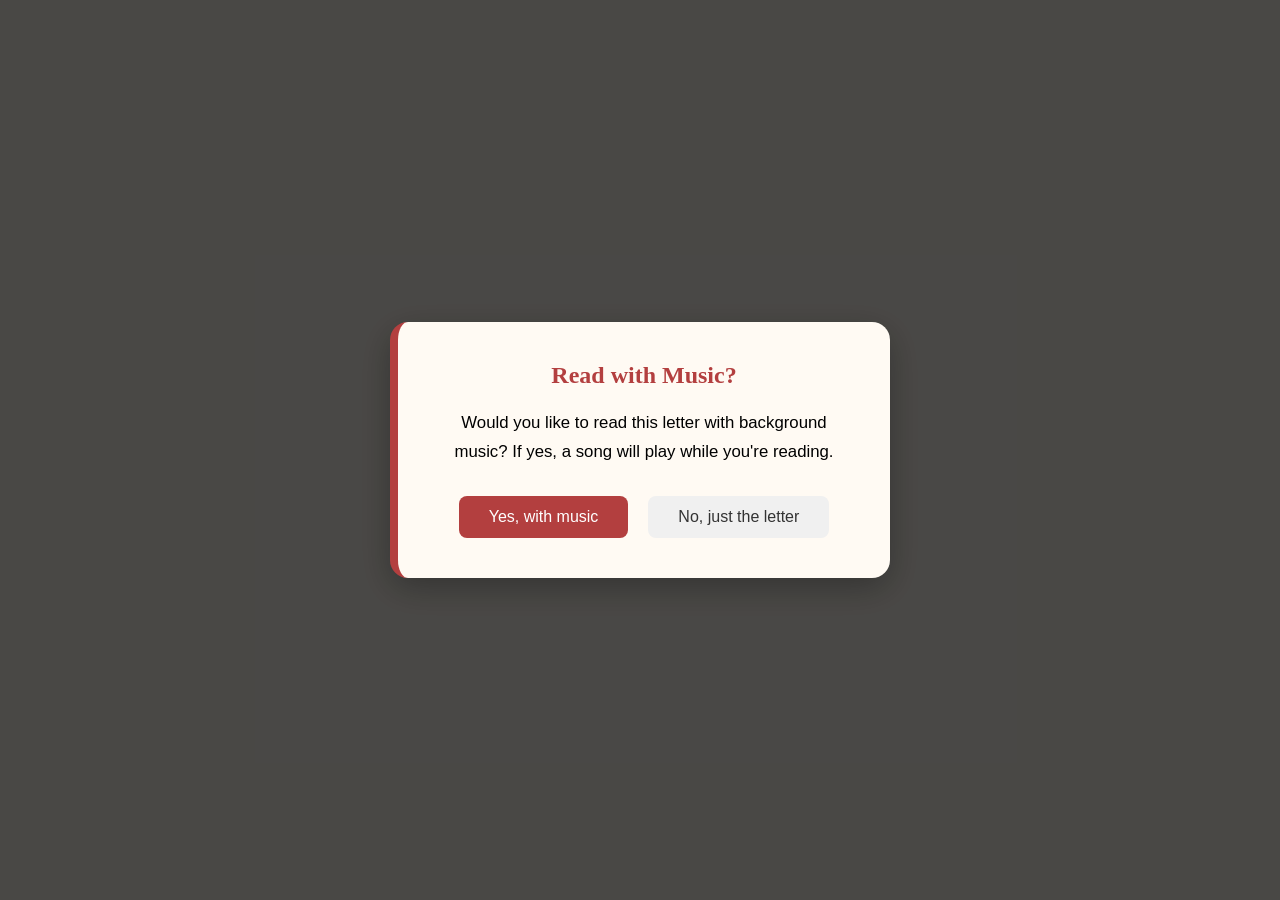
<file: home.html>
<!DOCTYPE html>
<html lang="en">
<head>
  <meta charset="UTF-8">
  <meta name="viewport" content="width=device-width, initial-scale=1.0">
  <title>Hi</title>
  <style>
    @import url('https://fonts.cdnfonts.com/css/eurostile');
    @import url('https://fonts.cdnfonts.com/css/gabriel-2');
    @import url('https://fonts.cdnfonts.com/css/handwriting');

    * {
      margin: 0;
      padding: 0;
      box-sizing: border-box;
    }

    body {
      background: #f6f2ea;
      padding: 30px;
      display: flex;
      justify-content: center;
      min-height: 100vh;
      font-family: 'Handwriting', sans-serif;
      cursor: url('data:image/svg+xml;utf8,<svg xmlns="http://www.w3.org/2000/svg" width="24" height="24" viewBox="0 0 24 24"><path fill="%23b33f3f" d="M3 17.25V21h3.75L17.81 9.94l-3.75-3.75L3 17.25zM20.71 7.04c.39-.39.39-1.02 0-1.41l-2.34-2.34c-.39-.39-1.02-.39-1.41 0l-1.83 1.83 3.75 3.75 1.83-1.83z"/></svg>'), auto;
    }

    .notebook-container {
      max-width: 800px;
      width: 100%;
      position: relative;
    }

    .letter {
      font-family: 'Handwriting', sans-serif;
      max-width: 800px;
      background: #fffaf3;
      padding: 40px 35px;
      border-radius: 0 18px 18px 0;
      box-shadow: 0 10px 35px rgba(0,0,0,0.18);
      animation: fadeIn 1.5s ease;
      display: none; 
      position: relative;
      border-left: 12px solid #b33f3f;
    }


    .letter::before {
      content: "";
      position: absolute;
      left: -12px;
      top: 0;
      height: 100%;
      width: 12px;
      background: 
          repeating-linear-gradient(
              to bottom,
              #b33f3f,
              #b33f3f 5px,
              #fffaf3 5px,
              #fffaf3 10px
          );
      border-radius: 4px 0 0 4px;
    }

  
    .letter::after {
      content: "";
      position: absolute;
      top: 0;
      left: 20px;
      right: 20px;
      bottom: 0;
      background: 
          repeating-linear-gradient(
              to bottom,
              transparent,
              transparent 23px,
              rgba(0,0,0,0.05) 23px,
              rgba(0,0,0,0.05) 24px
          );
      pointer-events: none;
      z-index: 0;
    }

    h1 {
      text-align: center;
      font-size: 2.2rem;
      color: #b33f3f;
      margin-bottom: 25px;
      font-family: 'Gabriel', sans-serif;
      font-weight: bold;
      position: relative;
      z-index: 1;
    }

    p {
      font-family: 'Handwriting', sans-serif;
      font-weight: 500;
      opacity: 0;
      margin-bottom: 22px;
      line-height: 1.7;
      white-space: pre-wrap;
      font-size: 1.05rem;
      animation: reveal 0.8s forwards ease-out;
      position: relative;
      z-index: 1;
    }


    .ink-blot {
      position: absolute;
      width: 80px;
      height: 80px;
      background: radial-gradient(circle, rgba(179,63,63,0.1) 0%, rgba(179,63,63,0) 70%);
      border-radius: 50%;
      z-index: 0;
    }

    .ink-blot:nth-child(1) {
      top: 15%;
      left: 10%;
      transform: rotate(15deg);
    }

    .ink-blot:nth-child(2) {
      bottom: 20%;
      right: 8%;
      transform: rotate(-10deg);
    }


    .music-player {
      position: fixed;
      bottom: 20px;
      right: 20px;
      background: #fffaf3;
      padding: 10px 15px;
      border-radius: 8px;
      box-shadow: 0 4px 15px rgba(0,0,0,0.1);
      display: none;
      align-items: center;
      gap: 10px;
      z-index: 100;
      border-left: 4px solid #b33f3f;
    }

    .music-player button {
      background: #b33f3f;
      color: white;
      border: none;
      border-radius: 4px;
      padding: 5px 10px;
      cursor: pointer;
      font-family: 'Handwriting', sans-serif;
    }

    .music-player button:hover {
      background: #9a3434;
    }

    .song-info {
      font-size: 0.9rem;
      color: #b33f3f;
    }

    .modal {
      position: fixed;
      top: 0;
      left: 0;
      width: 100%;
      height: 100%;
      background-color: rgba(0, 0, 0, 0.7);
      display: flex;
      justify-content: center;
      align-items: center;
      z-index: 1000;
    }

    .modal-content {
      background-color: #fffaf3;
      padding: 40px;
      border-radius: 18px;
      text-align: center;
      max-width: 500px;
      width: 90%;
      box-shadow: 0 10px 35px rgba(0,0,0,0.3);
      border-left: 8px solid #b33f3f;
    }

    .modal h2 {
      color: #b33f3f;
      margin-bottom: 20px;
      font-family: "Playfair Display", serif;
    }

    .modal p {
      margin-bottom: 30px;
      opacity: 1;
      animation: none;
    }

    .modal-buttons {
      display: flex;
      justify-content: center;
      gap: 20px;
    }

    .modal-btn {
      padding: 12px 30px;
      border: none;
      border-radius: 8px;
      font-size: 1rem;
      cursor: pointer;
      transition: all 0.3s ease;
      font-family: 'Handwriting', sans-serif;
    }

    .yes-btn {
      background-color: #b33f3f;
      color: white;
    }

    .no-btn {
      background-color: #f0f0f0;
      color: #333;
    }

    .modal-btn:hover {
      transform: translateY(-2px);
      box-shadow: 0 5px 15px rgba(0,0,0,0.1);
    }

    .yes-btn:hover {
      background-color: #9a3434;
    }

    .no-btn:hover {
      background-color: #e0e0e0;
    }

    @keyframes reveal {
      from {
        opacity: 0;
        transform: translateY(10px);
      }
      to {
        opacity: 1;
        transform: translateY(0);
      }
    }

    @keyframes fadeIn {
      from { opacity: 0; }
      to { opacity: 1; }
    }
  </style>
</head>
<body>


<div class="modal" id="musicModal">
  <div class="modal-content">
    <h2>Read with Music?</h2>
    <p>Would you like to read this letter with background music? If yes, a song will play while you're reading.</p>
    <div class="modal-buttons">
      <button class="modal-btn yes-btn" id="yesBtn">Yes, with music</button>
      <button class="modal-btn no-btn" id="noBtn">No, just the letter</button>
    </div>
  </div>
</div>


<div class="music-player" id="musicPlayer">
  <button id="pauseBtn">Pause</button>
  <span class="song-info" id="songInfo">Now Playing: Song 1</span>
</div>


<div class="notebook-container">
  <div class="letter" id="letter">
    <div class="ink-blot"></div>
    <div class="ink-blot"></div>
    <h1>Dear Lorraine</h1>

    <p>hi ! (if mababasa mo man to, thankyouuu)</p>

    <p>november 16 was the time when we confessed our feelings to each other, then the rest is history...</p>

    <p>i miss you, i love you, more than any words and paragraphs can express, more than any tears that i can show,
ang galing ng love no? it makes u feel dead everyday, laging may kulang, parang buhay pero patay, i miss you.</p>

    <p>every night kahit naguusap tayo namimiss kita, but today, u told me to give u peace ofcourse ibibigay ko na yung
gusto mong peace today !! :) , 4years na rin ee, i can't run from myself anymore, its the ache that doesn't stop,
the one that makes my chest feel likes it's craving in, i miss  you in ways that feel endless, in the silence between our favorite songs,
in the pauses between breaths, in every single moments that reminds me i'm walking through this life without you.</p>

    <p>i know its my fault, di mo rin naman gusto mangyari or mag end up tayo sa ganto, its just hurts that the person who once
felt like home is now a stranger that i can't talked about, about my happenings, my day, my bad day, and even the good ones,
and the cruelest part is i still care, i care so much it destroys me,</p>

    <p>the truth is, di ko alam kung pano titigil, i don't know how to forget, i don't know how to live with this gaping hole
inside me every  night i find myself breaking again, and again, and again. missing you is all i have left, and i'd rather bleed from
it everyday than live a life where you never existed at all,</p>

    <p>i saw you when no one else did, i saw you protected yourself, kung pano mo binago yung sarili mo, kung ano ka noon at kung ano ka ngayon,</p>

    <p>i never wanted to change you, i just wanted us to grow together, to face our flaws, our differences, and build something real for the second time,
everytime we fought, i wasn't trying to win, i was trying to understand you and explain my side, na bigyan ka ng assurance,
to make sure we didn't fall apart over something we could fix.</p>

    <p>i asked questions, i spoke up, i fought not to win, but because i didn't want to lose you.</p>

    <p>but have you ever thought about how tired i was too? from holding both of us when you stopped reaching back?
i never stopped trying love, because to me, you were worth it, every ache, every tear, they all felt worth it if it meant i could still have you in my life.
nasasaktan ako tuwing nasasaktan ka, tuwing naalala mo yung nakaraan na nagawa ko, na nagsusuffer ka tuwing naalala mo yunn,
ayaw ko na mafeel mo ulit yonn, wala naman akong ibang gustong gawin kundi magbago for you:((( na kahit maalala mo yon, sasamahan kita para
tanggalin yung mga sakit na nafefeel mo, hshsha gusto lang naman kita mahalin hanggang dulo kaso
wala ee, hahaha
wala na akong magagawaaa waa
waa if hindi lang talaga ako naging gago no?</p>

    <p>sobrang sama ko sayo
maybe you weren't ready of the kind of love that doesn't quit
but one day, when things are quieter in your heart, i hope you'll realize that all i ever wanted was
for you to meet me halfway</p>

    <p>i love you, i showed the world for you
you said there won't be another person
but i never wanted it to be another</p>

    <p>i never wanted to just be a random person in your story.
di kita minahal para lang maging memory, or one of many, i loved you because i wanted to be your person, your only, your world, your home,
your safe place.</p>

    <p>hmm, God.</p>

    <p>all of those years were priceless, those memories we shared, those plans we've made, they are priceless.
never ko pinagsisisihan na nakilala kita, pero pinagsisisihan ko kasi nakilala mo ko hahaha</p>

    <p>fucking val.</p>

    <p>i want you to be the happiest person in the world because you deserve it, i want you to have the whole world for yourself because you deserve all of it,
you deserve all the good things in the world, you deserve the world my love, </p>

    <p>ill be forever sorry sa ginawa ko, kasi hanggang ngayon nag susuffer ka pa rin sa past ko haha, but all i ever wanted lang din naman to make it right noon ee,
to fix it all, to make things work againn, pero walaa ee grabe yung trauma na binigay ko sayo, mas nangibabaw sa mga nagawa ko na pagbabago,</p>

    <p>tanggap ko na mahal, tanggap ko na na di mo ako mahal, tanggap ko na na hanggang dito na lang, tanggap ko na, tanggap ko na na ayaw mo na,
tanggap ko na hindi na ikaw si lorraine na na-meet ko 4years ago, pero ako pa rin to, si val</p>

    <p>val na nakilala mo 4years ago, val na naging crush ka, val na mahiyain sayo noon, val na love na love na love ka.
sobrang naging saya ko hindi maexplain ng words kung gaano ako kasaya kasi nakilala kita, sobrang nabuo mo ko,
you saved me from my fucked up life, waa di maexplain ng words kung gaano kita ka love e, </p>

    <p>i'm not sending you this para magreply ka ulit ha?, i just want you to know that i still remember our anniversarry date,
please you really don't have to reply to this kasi aalis na ako, yung letter pala susundin kitaa, di ko na sya ipapadala,
di ko na rin imemeet si kuya m for your peace !!,</p>

    <p>now i understand and i realize it all, na kahit greatest love, na kahit sobrang mahal, na kahit ikamamatay mo yung pag iwan sayo, in the end wala kang magagawa if they don't
love you anymore, it sucks, but its lifee hahaha, i gotta accept it na mas masaya ka pag wala ako, di ka nag susuffer pag wala ako,
i'm sorry mahal, i just wanted to feel loved kasii tulad nung pinafeel mo noon sakin, never ko naexperience and ayaw ko na rin ma experience.</p>

    <p>ayoko naman na pahabain to, or i bring back yung memories dati kasi ayaw mo noon,
i'll promise that i'll give u the peace u wanted mahal.</p>

    <p>there won'be hate from me, just love, and a bit of sadness for what we could've been, if you ever thing about me, i hope it 
reminds you good na, hindi yung trauma na binigay ko sayo ha? kasi good boy na ako u, almost 3 years na q nagpapakabaliw sau,
i hope it reminds you that i meant everything i said, that i loved every part of you, even the ones that made you bad back then, i love your flaws, 
maganda ka palagi!!! if u ever feel insecure, PLEASE MAGANDA KA OK? dami ko pang gustong sabihin at ikwento sayoo, kalimutan mo na ako ha?</p>

    <p>so if you  ever miss me, if you really miss mee, i hope you remember that i never stopped choosing you, even its so dark, even it's tearing us apart,
napagod ako, pero di ako napagod na piliin at mahalin ka, mahal.</p>

    <p>thankyou for all those wonderful 4 years OwO,UwU,bbq,baby,mhie,love,my astronaut, mahal.</p>

    <p>i'll always pray for your happiness, and peace.</p>

    <p>i love you mahal.</p>

    <p>muahhh:)</p>
    
    <p>Sincerely yours, <br>Val.</p>
  </div>
</div>

<script>

  const modal = document.getElementById('musicModal');
  const yesBtn = document.getElementById('yesBtn');
  const noBtn = document.getElementById('noBtn');
  const letter = document.getElementById('letter');
  const musicPlayer = document.getElementById('musicPlayer');
  const pauseBtn = document.getElementById('pauseBtn');
  const songInfo = document.getElementById('songInfo');

  const playlist = [
    { name: 'Remember Me', file: 'rememberme.mp3' },
    { name: 'Remember You', file: 'rememberyou.mp3' },
    { name: 'Song 3', file: 'habangbuhay.mp3' },
    { name: 'Song 4', file: 'panata.mp3' },
    { name: 'Song 5', file: 'sparks.mp3' }
  ];
  
  let currentSongIndex = 0;
  let currentAudio = null;
  let isPlaying = false;
  

  window.addEventListener('load', () => {
    modal.style.display = 'flex';
  });
  

  yesBtn.addEventListener('click', () => {
  
    modal.style.display = 'none';
   
    letter.style.display = 'block';
    
  
    musicPlayer.style.display = 'flex';
    
  
    playNextSong();
    

    startParagraphAnimation();
  });

  noBtn.addEventListener('click', () => {

    modal.style.display = 'none';
 
    letter.style.display = 'block';
    
 
    startParagraphAnimation();
  });
  

  pauseBtn.addEventListener('click', () => {
    if (isPlaying && currentAudio) {
      currentAudio.pause();
      pauseBtn.textContent = 'Play';
      isPlaying = false;
    } else if (currentAudio) {
      currentAudio.play();
      pauseBtn.textContent = 'Pause';
      isPlaying = true;
    }
  });
  

  function playNextSong() {
    if (currentSongIndex < playlist.length) {
      currentAudio = new Audio(playlist[currentSongIndex].file);
      songInfo.textContent = `Now Playing: ${playlist[currentSongIndex].name}`;
      
      currentAudio.addEventListener('ended', () => {
        currentSongIndex++;
        playNextSong();
      });
      
      currentAudio.play().then(() => {
        isPlaying = true;
        pauseBtn.textContent = 'Pause';
      }).catch(e => {
        console.log("Autoplay prevented for song " + (currentSongIndex + 1));
 
        currentSongIndex++;
        playNextSong();
      });
    } else {
     
      musicPlayer.style.display = 'none';
    }
  }
  

  function startParagraphAnimation() {
    const paragraphs = document.querySelectorAll("p");
    paragraphs.forEach((p, i) => {
      p.style.animationDelay = `${i * 0.35}s`;
    });
  }
</script>

</body>
</html>
</file>
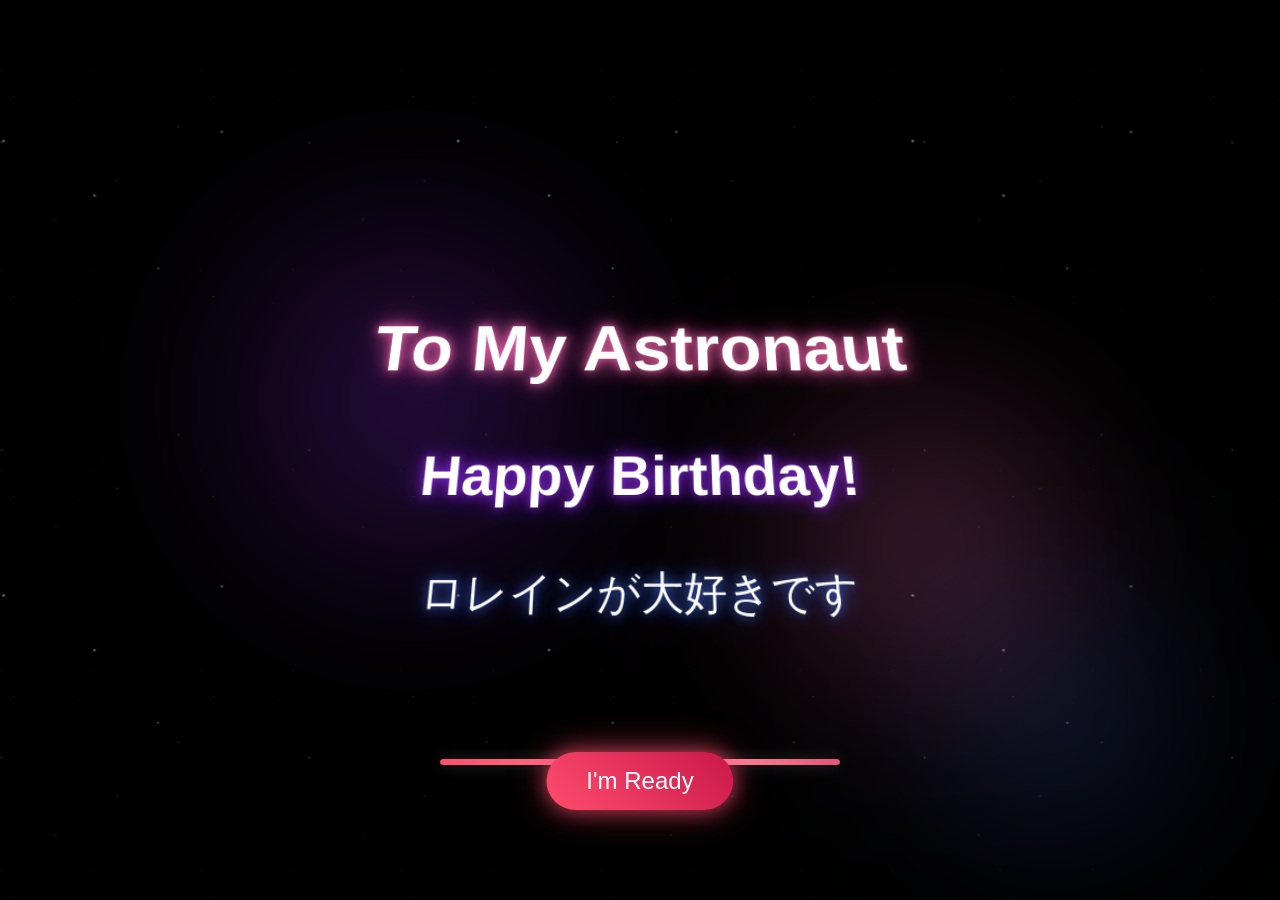
<file: index2.html>
<!DOCTYPE html>
<html lang="en">
<head>
    <meta charset="UTF-8">
    <meta name="viewport" content="width=device-width, initial-scale=1.0">
    <title>Iloveyou | Loading...</title>
    <link rel="stylesheet" href="https://cdnjs.cloudflare.com/ajax/libs/font-awesome/6.4.0/css/all.min.css">
    <link rel="icon" type="image/png" href="https://images.stockcake.com/public/3/6/1/361aeb8e-4dc3-43f4-9b38-4b30efbd589f_large/galactic-heart-formation-stockcake.jpg">
</head>
    <style>
        @import url('https://fonts.cdnfonts.com/css/distant-galaxy');
        
        * {
            margin: 0;
            padding: 0;
            box-sizing: border-box;
        }

        body {
            background: #000;
            font-family: 'Distant Galaxy', sans-serif;
            color: white;
            line-height: 1.6;
            overflow: hidden;
            height: 100vh;
            display: flex;
            justify-content: center;
            align-items: center;
        }

        /* Loading Container */
        .loading-container {
            position: relative;
            width: 100%;
            height: 100vh;
            overflow: hidden;
            perspective: 1000px;
        }

        /* Advanced Parallax Galaxy */
        .parallax-galaxy {
            position: absolute;
            width: 100%;
            height: 100%;
            transform-style: preserve-3d;
        }

        .galaxy-layer {
            position: absolute;
            width: 200%;
            height: 200%;
            left: -50%;
            top: -50%;
            background-repeat: repeat;
            transform: translateZ(0);
        }

        /* Deep Space Layer */
        .layer-1 {
            background-image: 
                radial-gradient(1px 1px at 20px 30px, rgba(255,255,255,0.8), rgba(0,0,0,0)),
                radial-gradient(1px 1px at 40px 70px, rgba(255,255,255,0.6), rgba(0,0,0,0)),
                radial-gradient(0.5px 0.5px at 90px 40px, rgba(255,255,255,0.4), rgba(0,0,0,0)),
                radial-gradient(0.5px 0.5px at 130px 80px, rgba(255,255,255,0.5), rgba(0,0,0,0)),
                radial-gradient(1px 1px at 160px 30px, rgba(255,255,255,0.7), rgba(0,0,0,0));
            background-size: 300px 300px;
            animation: moveStars 300s linear infinite;
            transform: translateZ(-500px);
            opacity: 0.3;
        }

        /* Mid Space Layer */
        .layer-2 {
            background-image: 
                radial-gradient(1.5px 1.5px at 50px 100px, rgba(255,255,255,0.9), rgba(0,0,0,0)),
                radial-gradient(1px 1px at 120px 200px, rgba(255,255,255,0.7), rgba(0,0,0,0)),
                radial-gradient(1px 1px at 200px 150px, rgba(255,255,255,0.8), rgba(0,0,0,0)),
                radial-gradient(1.5px 1.5px at 280px 80px, rgba(255,255,255,0.6), rgba(0,0,0,0));
            background-size: 400px 400px;
            animation: moveStars 200s linear infinite reverse;
            transform: translateZ(-300px);
            opacity: 0.5;
        }

        /* Near Space Layer */
        .layer-3 {
            background-image: 
                radial-gradient(2px 2px at 80px 60px, rgba(255,255,255,1), rgba(0,0,0,0)),
                radial-gradient(2px 2px at 180px 120px, rgba(255,255,255,0.9), rgba(0,0,0,0)),
                radial-gradient(1.5px 1.5px at 250px 200px, rgba(255,255,255,0.8), rgba(0,0,0,0)),
                radial-gradient(2px 2px at 320px 50px, rgba(255,255,255,0.7), rgba(0,0,0,0));
            background-size: 500px 500px;
            animation: moveStars 150s linear infinite;
            transform: translateZ(-100px);
            opacity: 0.7;
        }

        /* Nebula effects */
        .nebula {
            position: absolute;
            border-radius: 50%;
            filter: blur(80px);
            opacity: 0.4;
            mix-blend-mode: screen;
            z-index: 2;
        }

        .nebula-1 {
            width: 600px;
            height: 600px;
            background: radial-gradient(circle, rgba(138, 43, 226, 0.8) 0%, rgba(0, 0, 0, 0) 70%);
            top: 10%;
            left: 5%;
            animation: floatNebula 40s ease-in-out infinite;
            transform: translateZ(-200px);
        }

        .nebula-2 {
            width: 500px;
            height: 500px;
            background: radial-gradient(circle, rgba(255, 105, 180, 0.7) 0%, rgba(0, 0, 0, 0) 70%);
            bottom: 10%;
            right: 5%;
            animation: floatNebula 35s ease-in-out infinite reverse;
            transform: translateZ(-150px);
        }

        .nebula-3 {
            width: 400px;
            height: 400px;
            background: radial-gradient(circle, rgba(65, 105, 225, 0.6) 0%, rgba(0, 0, 0, 0) 70%);
            top: 60%;
            left: 70%;
            animation: floatNebula 30s ease-in-out infinite;
            transform: translateZ(-100px);
        }

        /* Particle System */
        .particles {
            position: absolute;
            width: 100%;
            height: 100%;
            z-index: 3;
        }

        .particle {
            position: absolute;
            background: white;
            border-radius: 50%;
            opacity: 0;
        }

        /* Text Container with 3D Effect */
        .text-container {
            position: absolute;
            top: 50%;
            left: 50%;
            transform: translate(-50%, -50%) perspective(500px) rotateX(10deg);
            text-align: center;
            z-index: 10;
            width: 100%;
        }

        .romantic-text {
            color: white;
            font-size: 4.5rem;
            font-weight: bold;
            text-shadow: 
                0 0 10px rgba(255, 105, 180, 0.8),
                0 0 20px rgba(255, 105, 180, 0.6),
                0 0 30px rgba(255, 105, 180, 0.4),
                0 0 40px rgba(255, 105, 180, 0.2);
            margin-bottom: 2rem;
            opacity: 0;
            transform: translateY(50px) rotateX(30deg);
            animation: textEntrance 4s cubic-bezier(0.23, 1, 0.32, 1) forwards;
        }

        .name-text {
            color: white;
            font-size: 3.5rem;
            font-weight: bold;
            text-shadow: 
                0 0 10px rgba(138, 43, 226, 0.8),
                0 0 20px rgba(138, 43, 226, 0.6),
                0 0 30px rgba(138, 43, 226, 0.4),
                0 0 40px rgba(138, 43, 226, 0.2);
            opacity: 0;
            transform: translateY(50px) rotateX(30deg);
            animation: textEntrance 4s cubic-bezier(0.23, 1, 0.32, 1) 1.5s forwards;
        }

        .message-text {
            color: white;
            font-size: 2.5rem;
            margin-top: 2rem;
            text-shadow: 
                0 0 10px rgba(65, 105, 225, 0.8),
                0 0 20px rgba(65, 105, 225, 0.6),
                0 0 30px rgba(65, 105, 225, 0.4);
            opacity: 0;
            transform: translateY(50px) rotateX(30deg);
            animation: textEntrance 4s cubic-bezier(0.23, 1, 0.32, 1) 3s forwards;
        }

        /* Shooting Stars */
        .shooting-star {
            position: absolute;
            width: 120px;
            height: 2px;
            background: linear-gradient(90deg, rgba(255,255,255,0) 0%, rgba(255,255,255,1) 50%, rgba(255,255,255,0) 100%);
            border-radius: 50%;
            opacity: 0;
            z-index: 4;
            filter: drop-shadow(0 0 6px rgba(255, 255, 255, 0.8));
        }

        .shooting-star:nth-child(1) {
            top: 15%;
            left: -120px;
            animation: shootStar 4s linear 2s infinite;
        }

        .shooting-star:nth-child(2) {
            top: 35%;
            left: -120px;
            animation: shootStar 5s linear 5s infinite;
        }

        .shooting-star:nth-child(3) {
            top: 65%;
            left: -120px;
            animation: shootStar 3.5s linear 8s infinite;
        }

        .shooting-star:nth-child(4) {
            top: 80%;
            left: -120px;
            animation: shootStar 4.5s linear 11s infinite;
        }

        /* Progress Bar */
        .progress-container {
            position: absolute;
            bottom: 15%;
            left: 50%;
            transform: translateX(-50%);
            width: 400px;
            height: 6px;
            background: rgba(255, 255, 255, 0.1);
            border-radius: 3px;
            overflow: hidden;
            z-index: 10;
            opacity: 0;
            animation: fadeInProgress 2s ease-out 2s forwards;
            box-shadow: 0 0 15px rgba(255, 255, 255, 0.2);
        }

        .progress-bar {
            height: 100%;
            width: 0%;
            background: linear-gradient(90deg, #ff4d6d, #ff8fa3, #c9184a, #ff4d6d);
            background-size: 200% 100%;
            border-radius: 3px;
            animation: fillProgress 10s cubic-bezier(0.65, 0, 0.35, 1) 2s forwards, progressShine 3s ease-in-out infinite;
            box-shadow: 0 0 10px rgba(255, 77, 109, 0.7);
        }

        /* Warp Speed Effect */
        .warp-tunnel {
            position: absolute;
            width: 100%;
            height: 100%;
            background: radial-gradient(circle, rgba(0,0,0,0) 30%, rgba(0,0,0,1) 70%);
            opacity: 0;
            z-index: 1;
            animation: warpEffect 12s ease-in-out 0s forwards;
        }

        /* Countdown Timer */
        .countdown {
            position: absolute;
            bottom: 10%;
            left: 50%;
            transform: translateX(-50%);
            font-size: 1.2rem;
            color: rgba(255, 255, 255, 0.7);
            z-index: 10;
            opacity: 0;
            animation: fadeInProgress 2s ease-out 3s forwards;
        }

        /* Ready Button */
        .ready-button {
            margin-top: 20px;
            position: absolute;
            bottom: 10%;
            left: 50%;
            transform: translateX(-50%) scale(0);
            padding: 15px 40px;
            font-size: 1.5rem;
            font-family: 'Distant Galaxy', sans-serif;
            background: linear-gradient(45deg, #ff4d6d, #c9184a);
            color: white;
            border: none;
            border-radius: 50px;
            cursor: pointer;
            z-index: 20;
            opacity: 0;
            box-shadow: 
                0 0 20px rgba(255, 77, 109, 0.7),
                0 0 40px rgba(255, 77, 109, 0.4);
            transition: all 0.3s ease;
            animation: buttonEntrance 1s ease-out 12s forwards;
        }

        .ready-button:hover {
            transform: translateX(-50%) scale(1.1);
            box-shadow: 
                0 0 30px rgba(255, 77, 109, 0.9),
                0 0 60px rgba(255, 77, 109, 0.6);
        }

        .ready-button:active {
            transform: translateX(-50%) scale(0.95);
        }

        /* Animations */
        @keyframes moveStars {
            from {
                transform: translateZ(0) rotate(0deg);
            }
            to {
                transform: translateZ(0) rotate(360deg);
            }
        }

        @keyframes floatNebula {
            0%, 100% {
                transform: translate(0, 0) scale(1) translateZ(-200px);
            }
            25% {
                transform: translate(80px, -50px) scale(1.2) translateZ(-200px);
            }
            50% {
                transform: translate(-60px, 70px) scale(0.9) translateZ(-200px);
            }
            75% {
                transform: translate(-80px, -30px) scale(1.1) translateZ(-200px);
            }
        }

        @keyframes textEntrance {
            from {
                opacity: 0;
                transform: translateY(50px) rotateX(30deg);
            }
            to {
                opacity: 1;
                transform: translateY(0) rotateX(0);
            }
        }

        @keyframes shootStar {
            0% {
                opacity: 0;
                transform: translateX(0) translateY(0) rotate(15deg);
            }
            10% {
                opacity: 1;
            }
            90% {
                opacity: 1;
            }
            100% {
                opacity: 0;
                transform: translateX(calc(100vw + 120px)) translateY(150px) rotate(15deg);
            }
        }

        @keyframes fadeInProgress {
            from {
                opacity: 0;
            }
            to {
                opacity: 1;
            }
        }

        @keyframes fillProgress {
            0% {
                width: 0%;
            }
            100% {
                width: 100%;
            }
        }

        @keyframes progressShine {
            0% {
                background-position: 200% 0;
            }
            100% {
                background-position: -200% 0;
            }
        }

        @keyframes warpEffect {
            0% {
                opacity: 0;
                transform: scale(1);
            }
            20% {
                opacity: 0.3;
                transform: scale(1.2);
            }
            40% {
                opacity: 0.1;
                transform: scale(1.1);
            }
            60% {
                opacity: 0.4;
                transform: scale(1.3);
            }
            80% {
                opacity: 0.2;
                transform: scale(1.25);
            }
            100% {
                opacity: 0;
                transform: scale(1.5);
            }
        }

        @keyframes particleFloat {
            0% {
                transform: translate(0, 0) rotate(0deg);
                opacity: 0;
            }
            10% {
                opacity: 1;
            }
            90% {
                opacity: 1;
            }
            100% {
                transform: translate(var(--tx), var(--ty)) rotate(360deg);
                opacity: 0;
            }
        }

        @keyframes buttonEntrance {
            0% {
                opacity: 0;
                transform: translateX(-50%) scale(0);
            }
            70% {
                transform: translateX(-50%) scale(1.1);
            }
            100% {
                opacity: 1;
                transform: translateX(-50%) scale(1);
            }
        }

        /* Final screen transition */
        .final-transition {
            position: fixed;
            top: 0;
            left: 0;
            width: 100%;
            height: 100%;
            background: #000;
            z-index: 100;
            opacity: 0;
            pointer-events: none;
        }

        /* Responsive adjustments */
        @media (max-width: 768px) {
            .romantic-text {
                font-size: 3rem;
            }
            
            .name-text {
                font-size: 2.5rem;
            }
            
            .message-text {
                font-size: 1.8rem;
            }
            
            .progress-container {
                width: 300px;
            }
            
            .nebula-1 {
                width: 400px;
                height: 400px;
            }
            
            .nebula-2 {
                width: 350px;
                height: 350px;
            }
            
            .nebula-3 {
                width: 300px;
                height: 300px;
            }
            
            .ready-button {
                font-size: 1.3rem;
                padding: 12px 30px;
            }
        }

        @media (max-width: 480px) {
            .romantic-text {
                font-size: 2.2rem;
            }
            
            .name-text {
                font-size: 1.8rem;
            }
            
            .message-text {
                font-size: 1.4rem;
            }
            
            .progress-container {
                width: 250px;
            }
            
            .nebula-1 {
                width: 300px;
                height: 300px;
            }
            
            .nebula-2 {
                width: 250px;
                height: 250px;
            }
            
            .nebula-3 {
                width: 200px;
                height: 200px;
            }
            
            .ready-button {
                font-size: 1.1rem;
                padding: 10px 25px;
            }
        }
    </style>
</head>
<body>
    <div class="loading-container">
        <!-- Final Transition Overlay -->
        <div class="final-transition" id="finalTransition"></div>
        
        <!-- Warp Speed Effect -->
        <div class="warp-tunnel"></div>
        
        <!-- Parallax Galaxy -->
        <div class="parallax-galaxy">
            <div class="galaxy-layer layer-1"></div>
            <div class="galaxy-layer layer-2"></div>
            <div class="galaxy-layer layer-3"></div>
        </div>
        
        <!-- Nebula Effects -->
        <div class="nebula nebula-1"></div>
        <div class="nebula nebula-2"></div>
        <div class="nebula nebula-3"></div>
        
        <!-- Particle System -->
        <div class="particles" id="particles"></div>
        
        <!-- Shooting Stars -->
        <div class="shooting-star"></div>
        <div class="shooting-star"></div>
        <div class="shooting-star"></div>
        <div class="shooting-star"></div>
        
        <!-- Text Content -->
        <div class="text-container">
            <div class="romantic-text">To My Astronaut</div>
            <div class="name-text">Happy Birthday!</div>
            <div class="message-text">ロレインが大好きです</div>
        </div>
              <button class="ready-button" id="readyButton">I'm Ready</button>

        <!-- Progress Bar -->
        <div class="progress-container">
            <div class="progress-bar"></div>
        </div>
        
 
    </div>

    <script>
        // Create particle system
        function createParticles() {
            const particlesContainer = document.getElementById('particles');
            const particleCount = 100;
            
            for (let i = 0; i < particleCount; i++) {
                const particle = document.createElement('div');
                particle.classList.add('particle');
                
                // Random properties
                const size = Math.random() * 3 + 1;
                const posX = Math.random() * 100;
                const posY = Math.random() * 100;
                const duration = Math.random() * 20 + 10;
                const delay = Math.random() * 15;
                const tx = (Math.random() - 0.5) * 200;
                const ty = (Math.random() - 0.5) * 200;
                
                // Set styles
                particle.style.width = `${size}px`;
                particle.style.height = `${size}px`;
                particle.style.left = `${posX}%`;
                particle.style.top = `${posY}%`;
                particle.style.animation = `particleFloat ${duration}s linear ${delay}s infinite`;
                particle.style.setProperty('--tx', `${tx}px`);
                particle.style.setProperty('--ty', `${ty}px`);
                
                // Add random color
                const colors = ['#ffffff', '#ffb6c1', '#add8e6', '#dda0dd'];
                const color = colors[Math.floor(Math.random() * colors.length)];
                particle.style.background = color;
                
                particlesContainer.appendChild(particle);
            }
        }
        
        // Initialize particles
        createParticles();
        
        // Handle ready button click
        document.getElementById('readyButton').addEventListener('click', function() {
            const finalTransition = document.getElementById('finalTransition');
            finalTransition.style.animation = 'finalFade 2s ease-in forwards';
            
            setTimeout(() => {
                window.location.href = 'index.html';
            }, 2000);
        });
        
        // Add mouse move parallax effect
        document.addEventListener('mousemove', (e) => {
            const x = e.clientX / window.innerWidth;
            const y = e.clientY / window.innerHeight;
            
            const layers = document.querySelectorAll('.galaxy-layer');
            layers.forEach((layer, index) => {
                const depth = (index + 1) * 50;
                const moveX = (x - 0.5) * depth;
                const moveY = (y - 0.5) * depth;
                
                layer.style.transform = `translate(${moveX}px, ${moveY}px) translateZ(${-100 * (index + 1)}px)`;
            });
            
            const nebulas = document.querySelectorAll('.nebula');
            nebulas.forEach((nebula, index) => {
                const depth = (index + 1) * 20;
                const moveX = (x - 0.5) * depth;
                const moveY = (y - 0.5) * depth;
                
                nebula.style.transform = `translate(${moveX}px, ${moveY}px) translateZ(${-150 * (index + 1)}px)`;
            });
        });

        // Final fade animation
        const style = document.createElement('style');
        style.textContent = `
            @keyframes finalFade {
                0% {
                    opacity: 0;
                }
                100% {
                    opacity: 1;
                }
            }
        `;
        document.head.appendChild(style);
    </script>
</body>
</html>
</file>
